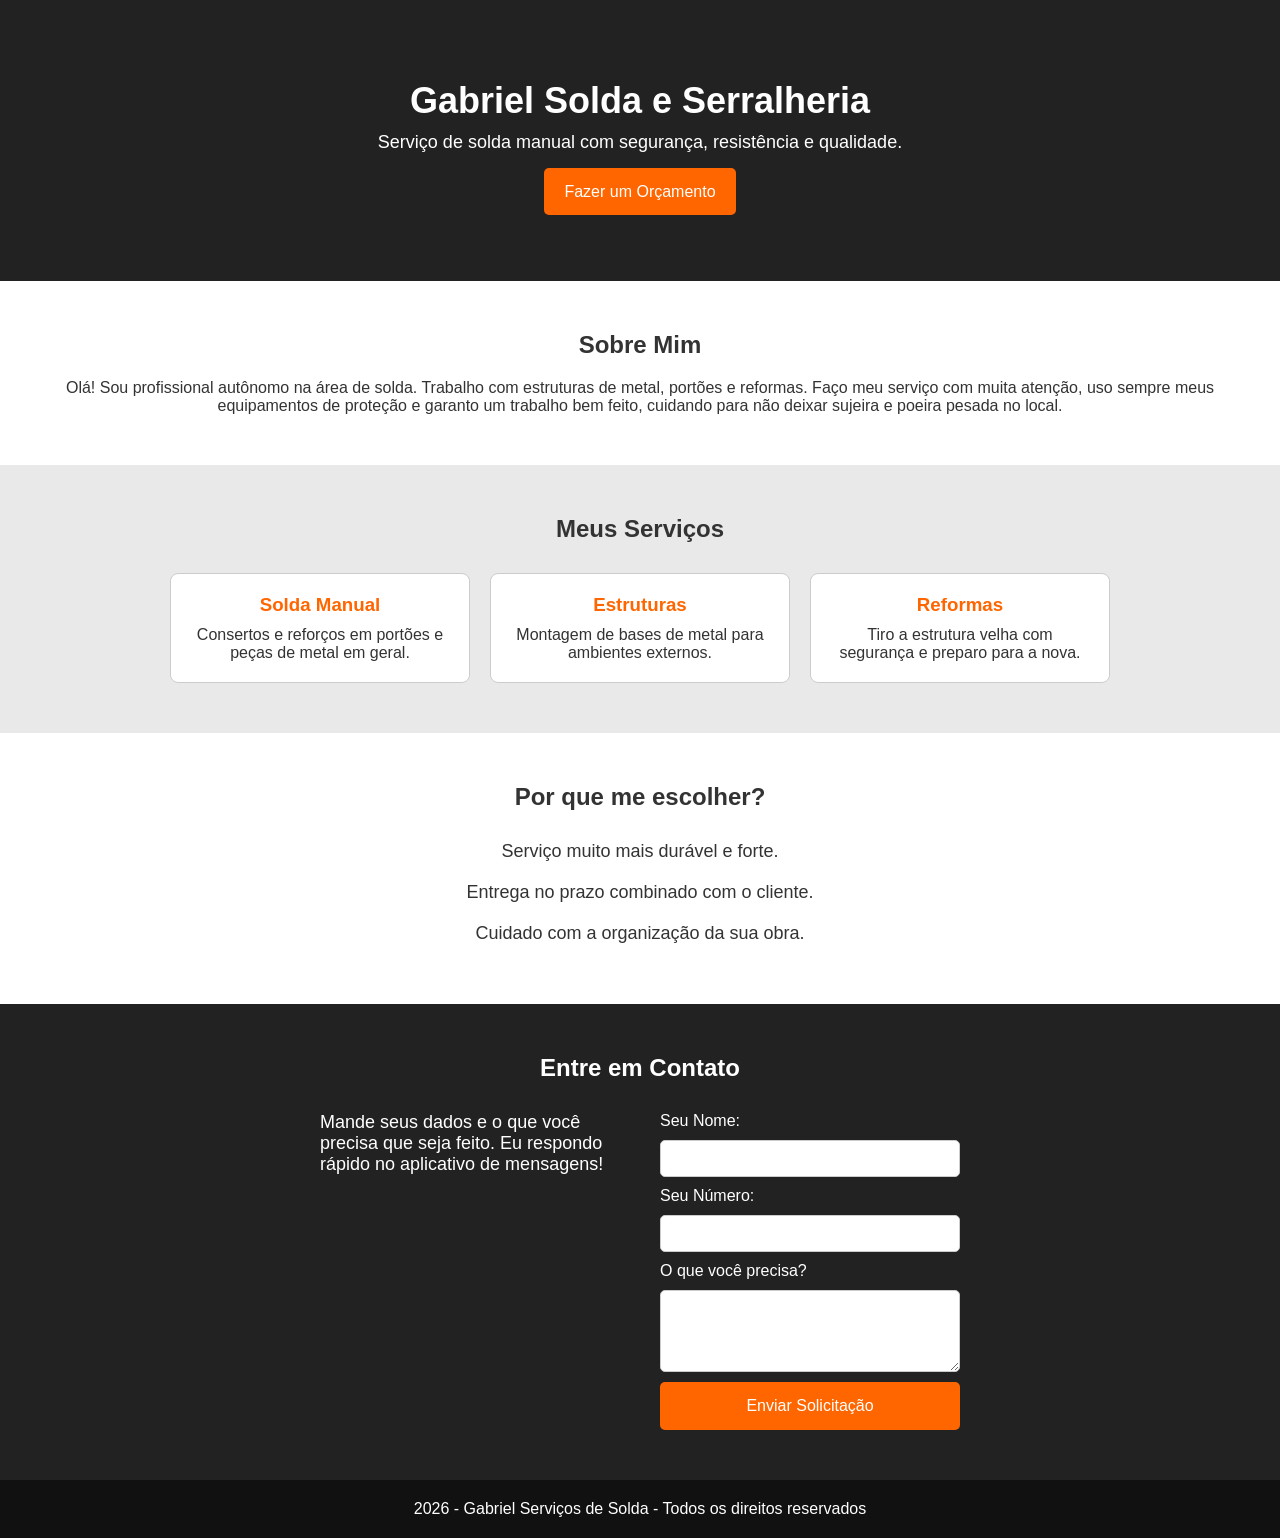
<file: index.html>
<!DOCTYPE html>
<html lang="pt-BR">
<head>
    <meta charset="UTF-8">
    <meta name="viewport" content="width=device-width, initial-scale=1.0">
    <title>Serviços de Solda</title>
    <link rel="stylesheet" href="style.css">
</head>
<body>
    
    <header class="cabecalho">
        <h1>Gabriel Solda e Serralheria</h1>
        <p>Serviço de solda manual com segurança, resistência e qualidade.</p>
        <a href="#contato" class="botao">Fazer um Orçamento</a>
    </header>

    <section class="sessao-sobre">
        <h2>Sobre Mim</h2>
        <p>Olá! Sou profissional autônomo na área de solda. Trabalho com estruturas de metal, portões e reformas. Faço meu serviço com muita atenção, uso sempre meus equipamentos de proteção e garanto um trabalho bem feito, cuidando para não deixar sujeira e poeira pesada no local.</p>
    </section>

    <section class="sessao-servicos">
        <h2>Meus Serviços</h2>
        <div class="agrupamento-servicos">
            <div class="cartao">
                <h3>Solda Manual</h3>
                <p>Consertos e reforços em portões e peças de metal em geral.</p>
            </div>
            <div class="cartao">
                <h3>Estruturas</h3>
                <p>Montagem de bases de metal para ambientes externos.</p>
            </div>
            <div class="cartao">
                <h3>Reformas</h3>
                <p>Tiro a estrutura velha com segurança e preparo para a nova.</p>
            </div>
        </div>
    </section>

    <section class="sessao-beneficios">
        <h2>Por que me escolher?</h2>
        <ul>
            <li>Serviço muito mais durável e forte.</li>
            <li>Entrega no prazo combinado com o cliente.</li>
            <li>Cuidado com a organização da sua obra.</li>
        </ul>
    </section>

    <section id="contato" class="sessao-contato">
        <h2>Entre em Contato</h2>
        <div class="agrupamento-contato">
            <div class="texto-contato">
                <p>Mande seus dados e o que você precisa que seja feito. Eu respondo rápido no aplicativo de mensagens!</p>
            </div>
            
            <form class="formulario">
                <label>Seu Nome:</label>
                <input type="text" name="nome">

                <label>Seu Número:</label>
                <input type="text" name="numero">

                <label>O que você precisa?</label>
                <textarea name="mensagem" rows="4"></textarea>

                <button type="submit" class="botao">Enviar Solicitação</button>
            </form>
        </div>
    </section>

    <footer class="rodape">
        <p>2026 - Gabriel Serviços de Solda - Todos os direitos reservados</p>
    </footer>

</body>
</html>
</file>
<file: style.css>
* {
    margin: 0;
    padding: 0;
    box-sizing: border-box;
}

body {
    font-family: Arial, sans-serif;
    background-color: #f4f4f4;
    color: #333333;
}

.cabecalho {
    background-color: #222222;
    color: white;
    text-align: center;
    padding: 80px 20px;
}

.cabecalho h1 {
    font-size: 36px;
    margin-bottom: 10px;
}

.cabecalho p {
    font-size: 18px;
    margin-bottom: 30px;
}

.botao {
    background-color: #ff6600;
    color: white;
    text-decoration: none;
    padding: 15px 20px;
    border-radius: 5px;
    font-size: 16px;
    border: none;
    cursor: pointer;
}

.sessao-sobre {
    background-color: white;
    padding: 50px 20px;
    text-align: center;
}

.sessao-sobre h2 {
    margin-bottom: 20px;
}

.sessao-servicos {
    padding: 50px 20px;
    background-color: #e9e9e9;
    text-align: center;
}

.sessao-servicos h2 {
    margin-bottom: 30px;
}

.agrupamento-servicos {
    display: flex;
    justify-content: center;
    gap: 20px;
    flex-wrap: wrap;
}

.cartao {
    background-color: white;
    padding: 20px;
    border: 1px solid #cccccc;
    width: 300px;
    border-radius: 8px;
}

.cartao h3 {
    margin-bottom: 10px;
    color: #ff6600;
}

.sessao-beneficios {
    background-color: white;
    padding: 50px 20px;
    text-align: center;
}

.sessao-beneficios h2 {
    margin-bottom: 20px;
}

.sessao-beneficios ul {
    list-style: none;
}

.sessao-beneficios li {
    padding: 10px;
    font-size: 18px;
}

.sessao-contato {
    background-color: #222222;
    color: white;
    padding: 50px 20px;
}

.sessao-contato h2 {
    text-align: center;
    margin-bottom: 30px;
}

.agrupamento-contato {
    display: flex;
    justify-content: center;
    gap: 40px;
    flex-wrap: wrap;
    max-width: 800px;
    margin: 0 auto;
}

.texto-contato {
    width: 300px;
    font-size: 18px;
}

.formulario {
    display: flex;
    flex-direction: column;
    width: 300px;
    gap: 10px;
}

.formulario input, .formulario textarea {
    padding: 10px;
    border-radius: 5px;
    border: 1px solid #cccccc;
}

.rodape {
    text-align: center;
    padding: 20px;
    background-color: #111111;
    color: white;
}

@media (max-width: 768px) {
    .agrupamento-servicos {
        flex-direction: column;
        align-items: center;
    }
    
    .agrupamento-contato {
        flex-direction: column;
        align-items: center;
        text-align: center;
    }

    .cabecalho h1 {
        font-size: 28px;
    }
}
</file>
